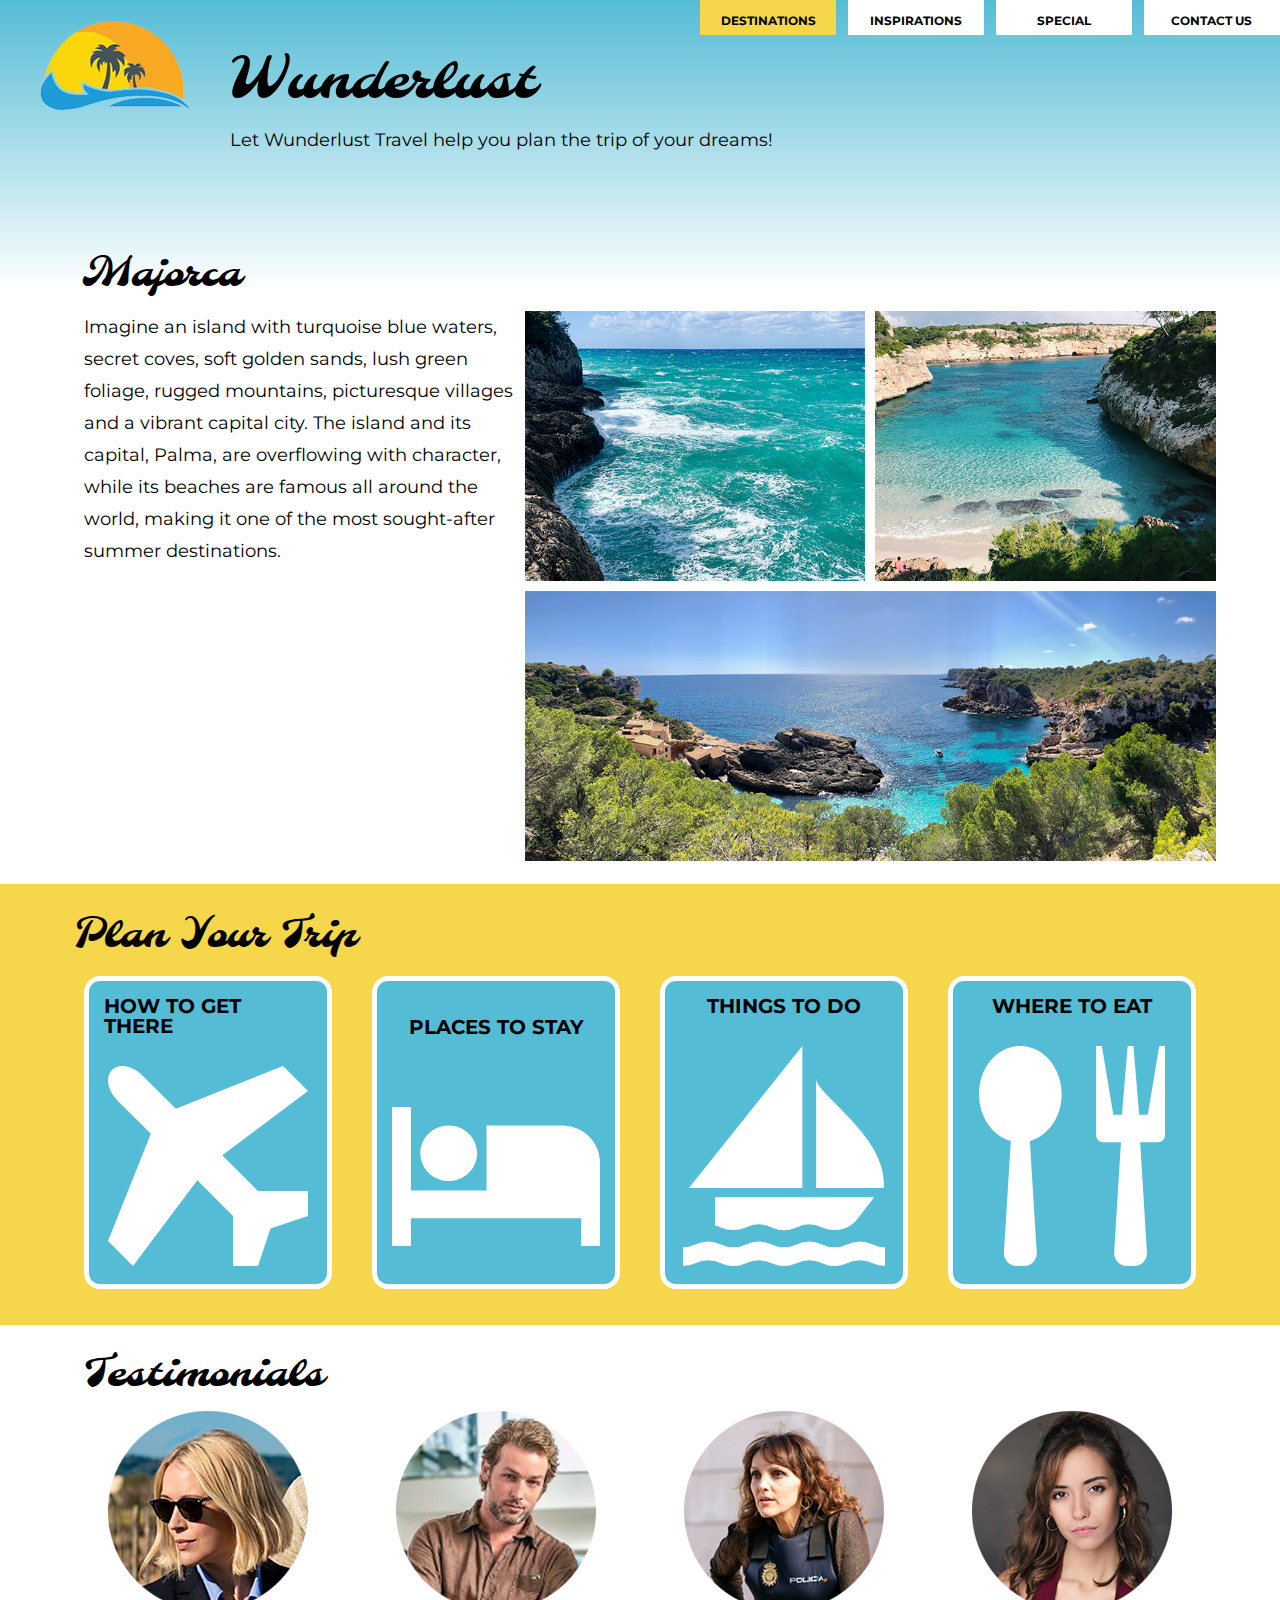
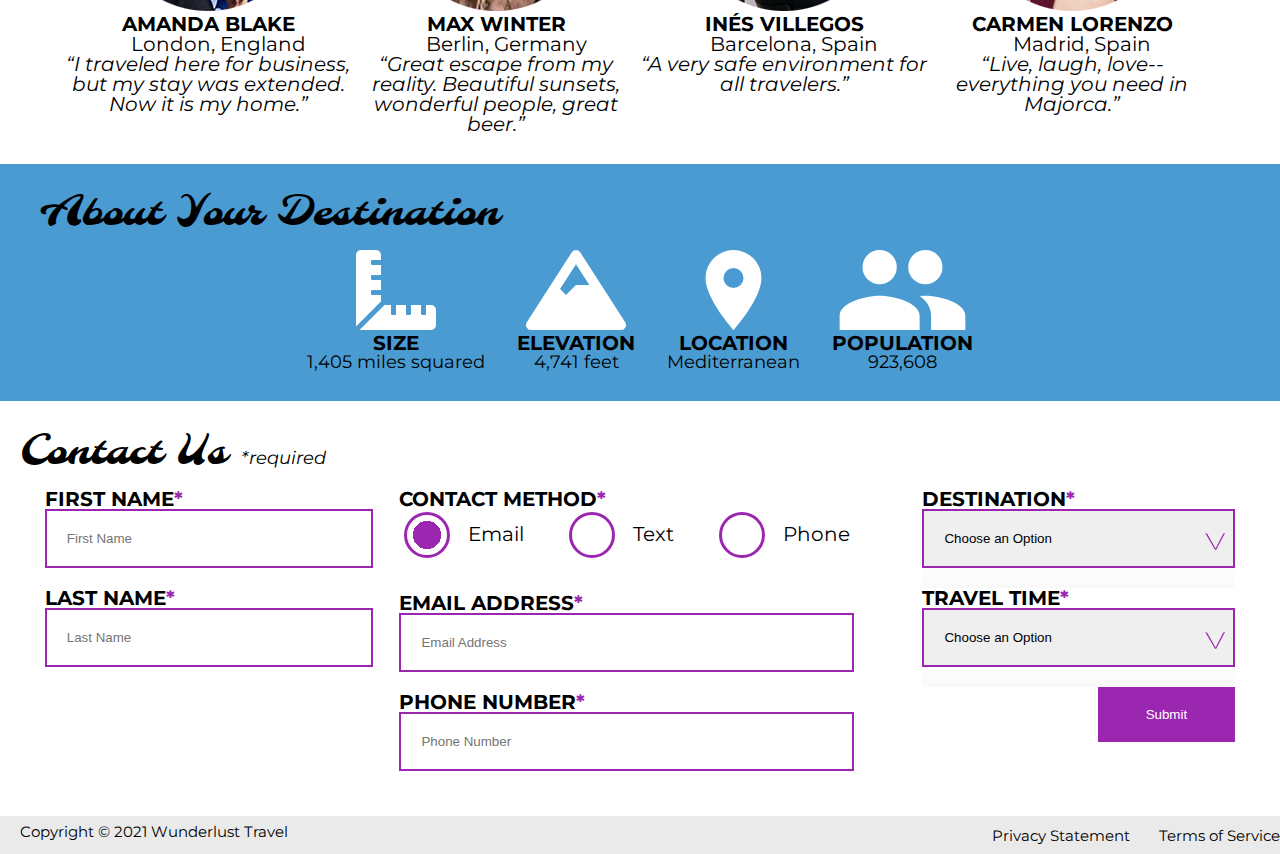
<file: index.html>
<!DOCTYPE html>
<html lang="en">
    <head>
        <meta charset="utf-8">
        <meta name="viewport" content="width=device-width, initial-scale=1">
        <meta name="author" content="Jessica Barnett, Christina Carrasquilla">
        <meta name="description" content="Let Wunderlust Travel take you to beautiful Majorca this year! Majorca is a beautiful island and offers beauty and fun to its visitors">
        <meta name="keywords" content="travel, majorca, beach, island, vacation, destination, getaway, restaurants in majorca, entertainment in majorca, testimonials from visitors">
        <title>Wunderlust Travel</title>
        <meta name="robots" content="index,follow">

        <!-- ~~~~~~~~~~ TWITTER CARD TAGS ~~~~~~~~~~ -->
        <meta name="twitter:card" content="summary_large_image">
        <meta name="twitter:site" content="@wunderlusttravel">
        <meta name="twitter:creator" content="@wunderlusttravel">
        <meta name="twitter:title" content="Wunderlust Travel: Majorca">
        <meta name="twitter:description" content="Let Wunderlust Travel take you to beautiful Majorca this year! Majorca is a beautiful island and offers beauty and fun to its visitors">
        <meta name="twitter:image" content="https://wunderlusttravel.com/images/majorca-cove.png">

        <!-- ~~~~~~~~~~ OPEN GRAPH META TAGS ~~~~~~~~~~ -->
        <meta property="og:title" content="See Majorca with Wunderlust Travel">
        <meta property="og:type" content="website">
        <meta property="og:image" content="https://wunderlusttravel.com/images/majorca-cove.png">
        <meta property="og:url" content="https://wunderlusttravel.com/majorca">
        <meta property="og:description" content="Let Wunderlust Travel take you to beautiful Majorca this year! Majorca is a beautiful island and offers beauty and fun to its visitors">
        <!-- ~~~~~~~~~~FAVICON ~~~~~~~~~~ -->
        <link rel="shortcut icon" href="images/favicon.png">

        <!-- ~~~~~~~~~~ GOOGLE FONTS ~~~~~~~~~~ -->
        <link rel="preconnect" href="https://fonts.googleapis.com">
        <link rel="preconnect" href="https://fonts.gstatic.com" crossorigin>
        <link href="https://fonts.googleapis.com/css2?family=Molle:ital@1&family=Montserrat:wght@400;600&display=swap" rel="stylesheet">
        <link href="styles.css" rel="stylesheet">
    </head>
    <body>
        <a id="skip" href="#main-content">Skip to Main Content</a>
        <!-- styling skip links: https://webaim.org/techniques/css/invisiblecontent/ -->
        <header>
            <a href="index.html" id="logo"><img src="images/logo.png" alt="The Wunderlust logo shows blue waves and the outline of two palm trees against an orange sun"></a>
            <h1>Wunderlust</h1>
			<p>Let Wunderlust Travel help you plan the trip of your dreams!</p>			
            <nav>
                <div id="menu-toggle">
                    <!-- responsive menu code from (with changes made to match mockups): https://css-tricks.com/three-css-alternatives-to-javascript-navigation/ -->
                    <h2 class="sr-only">Main Navigation</h2>
                    <!-- hidden but accessible headings from: https://webaim.org/techniques/css/invisiblecontent/ -->
                    <input name="toggle" id="toggle" type="checkbox">
                    <label for="toggle">Menu</label>
                    <ul>
                        <li class="active"><a href="#">Destinations</a></li>
                        <li><a href="#">Inspirations</a></li>
                        <li><a href="#">Special</a></li>
                        <li><a href="#">Contact Us</a></li>
                    </ul>
                </div>
            </nav>
        </header>
        <main id="main-content">
            <article>
                <div id="intro">  
                    <h2>Majorca</h2>
                    <p>Imagine an island with turquoise blue waters, secret coves, soft golden sands, lush green foliage, rugged mountains, picturesque villages and a vibrant capital city. The island and its capital, Palma, are overflowing with character, while its beaches are famous all around the world, making it one of the most sought-after summer destinations.</p>
                    <div id="img-grid">
                        <img src="images/majorca-waves.png" alt="Turquoise blue waters with white wave caps crashing against a rock cliff">
                        <img src="images/majorca-beach.png" alt="A calm cove with turquoise waters calmly lapping at a light sand beach">
                        <picture>
                            <source srcset="images/majorca-cove-small.png"
                                media="(max-width: 600px)">
                            <img src="images/majorca-cove.png" alt="Deep blue water leading to the horizon with the island and trees in the foreground">
                        </picture>
                    </div>
                </div>  
                <section id="plan">
                    <h3>Plan Your Trip</h3>
                    <div>
                        <section>
                            <h4>How to Get There</h4>
                            <a href="#" title="Search for flights">
                                <img src="images/get.svg" alt="airplane icon">
                            </a>
                        </section>      
                        <section>
                            <h4>Places to Stay</h4>
                            <a href="#" title="Search for hotels">
                                <img src="images/stay.svg" alt="bed icon">
                            </a>
                        </section>
                        <section>
                            <h4>Things to Do</h4>
                            <a href="#" title="Search for Activities">
                                <img src="images/do.svg" alt="sailboat icon">
                            </a>                     
                        </section>    
                        <section>
                            <h4>Where to Eat</h4>
                            <a href="#" title="Search for Restaurants">
                                <img src="images/eat.svg" alt="fork and spoon icon">                         
                            </a>
                        </section>
                    </div>   
                </section>
                <section id="testimonials">
                    <h3>Testimonials</h3>
                    <div>
                        <section>
                            <img src="images/miranda-blake.png" alt="Miranda Blake has a blonde bob and is wearing dark sunglasses">
                            <h4>Amanda Blake</h4>
                            <p>London, England</p>
                            <q>I traveled here for business, but my stay was extended. Now it is my home.</q>
                        </section>
                        <section>
                            <img src="images/max-winter.png" alt="Max Winter has dark blonde hair and a trimmed beard and mustache">
                            <h4>Max Winter</h4>
                            <p>Berlin, Germany</p>
                            <q>Great escape from my reality. Beautiful sunsets, wonderful people, great beer.</q>
                        </section>
                        <section>
                            <img src="images/ines-villegoes.png" alt="Ines Villegos has shoulder-length, wavy, brown hair and is wearing a brown sweater"> 
                            <h4>Inés Villegos</h4> 
                            <p>Barcelona, Spain</p>
                            <q>A very safe environment for all travelers.</q>
                        </section>
                        <section>
                            <img src="images/carmen-lorenzo.png" alt="Carmen Lorenzo has long, dark brown hair and is wearing gold hoop earrings">
                            <h4>Carmen Lorenzo</h4> 
                            <p>Madrid, Spain</p>
                            <q>Live, laugh, love-- everything you need in Majorca.</q>
                        </section>
                    </div>
                </section>
                <section id="about">
                    <h3>About Your Destination</h3>
                    <div>
                        <section>
                            <img src="images/size.svg" alt="ruler icon">
                            <h4>Size</h4> 
                            <p>1,405 miles squared</p>
                        </section>
                        <section>
                            <img src="images/elevation.svg" alt="mountain icon">
                            <h4>Elevation</h4> 
                            <p>4,741 feet</p>
                        </section>
                        <section>
                            <img src="images/location.svg" alt="location pin icon">
                            <h4>Location</h4> 
                            <p>Mediterranean</p>
                        </section>
                        <section>
                            <img src="images/population.svg" alt="people icon">
                            <h4>Population</h4>
                            <p>923,608</p>
                        </section>
                    </div>  
                </section>
                <section id="contact">
                    <h3>Contact Us <span class="form-required">*required</span></h3>
                    <form method="post" action="https://wp.zybooks.com/form-viewer.php">
                        <div id="names">
                            <label for="fName">First Name<span class="required">*</span></label>
                            <input type="text" name="fName" id="fName" autocomplete="given-name" placeholder="First Name" required>
                            <!-- custom input styles from https://moderncss.dev/custom-css-styles-for-form-inputs-and-textareas/ -->
                            <label for="lName">Last Name<span class="required">*</span></label>
                            <input type="text" name="lName" id="lName" autocomplete="family-name" placeholder="Last Name" required>
                        </div>
                        <div id="nums">
                            <fieldset>
                                <legend>Contact Method<span class="required">*</span></legend>
                                <!-- custom radio button styles from https://moderncss.dev/pure-css-custom-styled-radio-buttons/ -->
                                <label for="prefEmail">
                                    <span class="radio-input">
                                        <input type="radio" name="contactPref" id="prefEmail" required checked>
                                        <span class="radio-control"></span>
                                    </span>
                                    <span class="radio-label">Email</span>
                                </label>
                                <label for="prefText">
                                    <span class="radio-input">
                                        <input type="radio" name="contactPref" id="prefText">
                                        <span class="radio-control"></span>
                                    </span>
                                    <span class="radio-label">Text</span>
                                </label>
                                <label for="prefPhone">
                                    <span class="radio-input">
                                        <input type="radio" name="contactPref" id="prefPhone">
                                        <span class="radio-control"></span>
                                    </span>
                                    <span class="radio-label">Phone</span>
                                </label>
                            </fieldset>
                            <label for="email">Email Address<span class="required">*</span></label>
                            <input type="email" name="email" id="email" autocomplete="email" placeholder="Email Address" required>
                            <label for="phone">Phone Number<span class="required">*</span></label>
                            <input type="tel" name="phone" id="phone" autocomplete="tel" placeholder="Phone Number" required>
                        </div>
                        <div id="selects">
                            <!-- custom select styles from: https://moderncss.dev/custom-select-styles-with-pure-css/ -->
                            <label for="destination">Destination<span class="required">*</span></label>
                            <div class="custom-select">
                                <select name="destination" id="destination" required>
                                    <option value="" disabled selected>Choose an Option</option>
                                    <option value="barcelona">Barcelona</option>
                                    <option value="granada">Granada</option>
                                    <option value="ibiza">Ibiza</option>
                                    <option value="madrid">Madrid</option>
                                    <option value="majora">Majora</option>
                                    <option value="seville">Seville</option>
                                    <option value="tenerife">Tenerife</option>
                                    <option value="valencia">Valencia</option>
                                </select>
                                <span class="focus"></span>
                            </div>  
                            <label for="travelTime">Travel Time<span class="required">*</span></label>
                            <div class="custom-select">
                                <select name="travelTime" id="travelTime" required>
                                    <option value="" disabled selected>Choose an Option</option>
                                    <option value="fall">Fall</option>
                                    <option value="winter">Winter</option>
                                    <option value="spring">Spring</option>
                                    <option value="summer">Summer</option>
                                    <option value="flexible">Flexible</option>
                                </select>
                                <span class="focus"></span>
                            </div> 
                            <input type="submit" name="mySubmit" id="mySubmit" value="Submit">
                        </div>
                    </form>
                </section>
            </article>
        </main>
        <footer>
            <p>Copyright &copy; 2021 Wunderlust Travel</p>
            <a href="#">Privacy Statement</a>
            <a href="#">Terms of Service</a>
        </footer>
    </body>
</html>
</file>
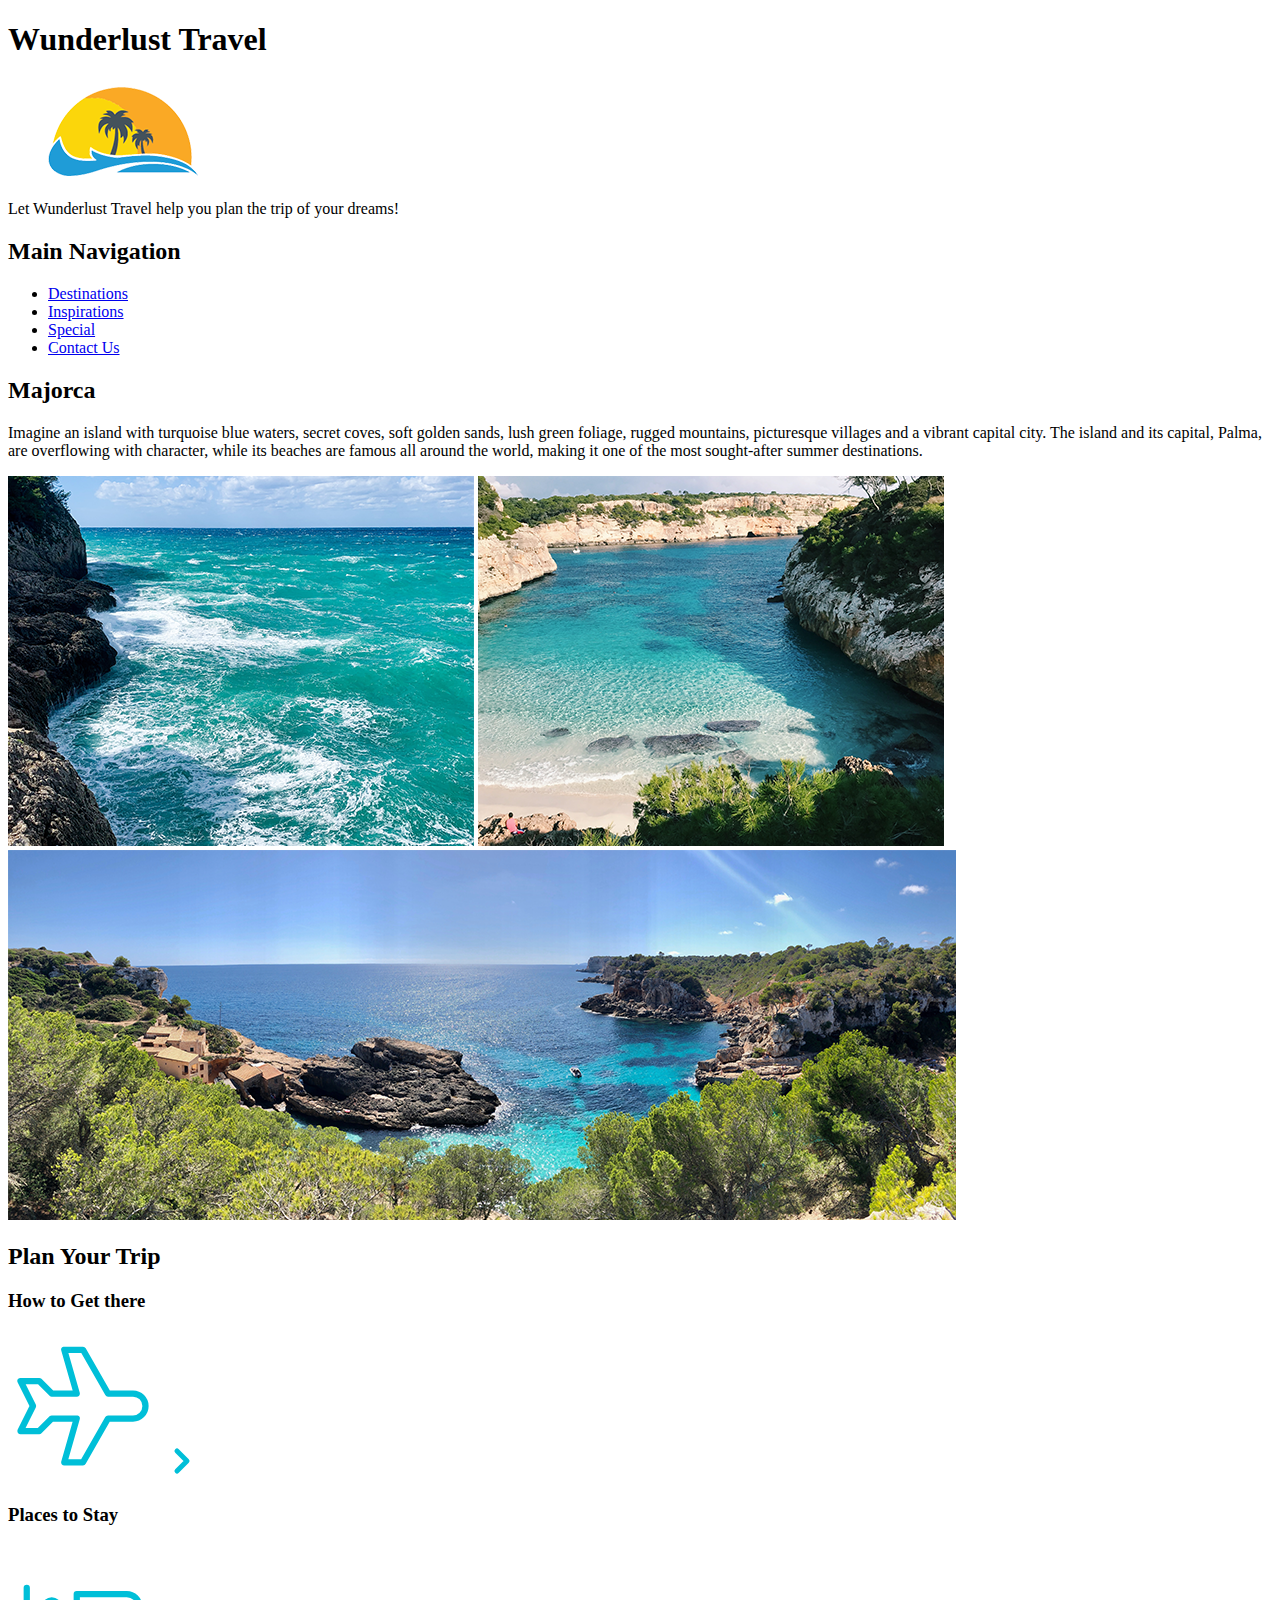
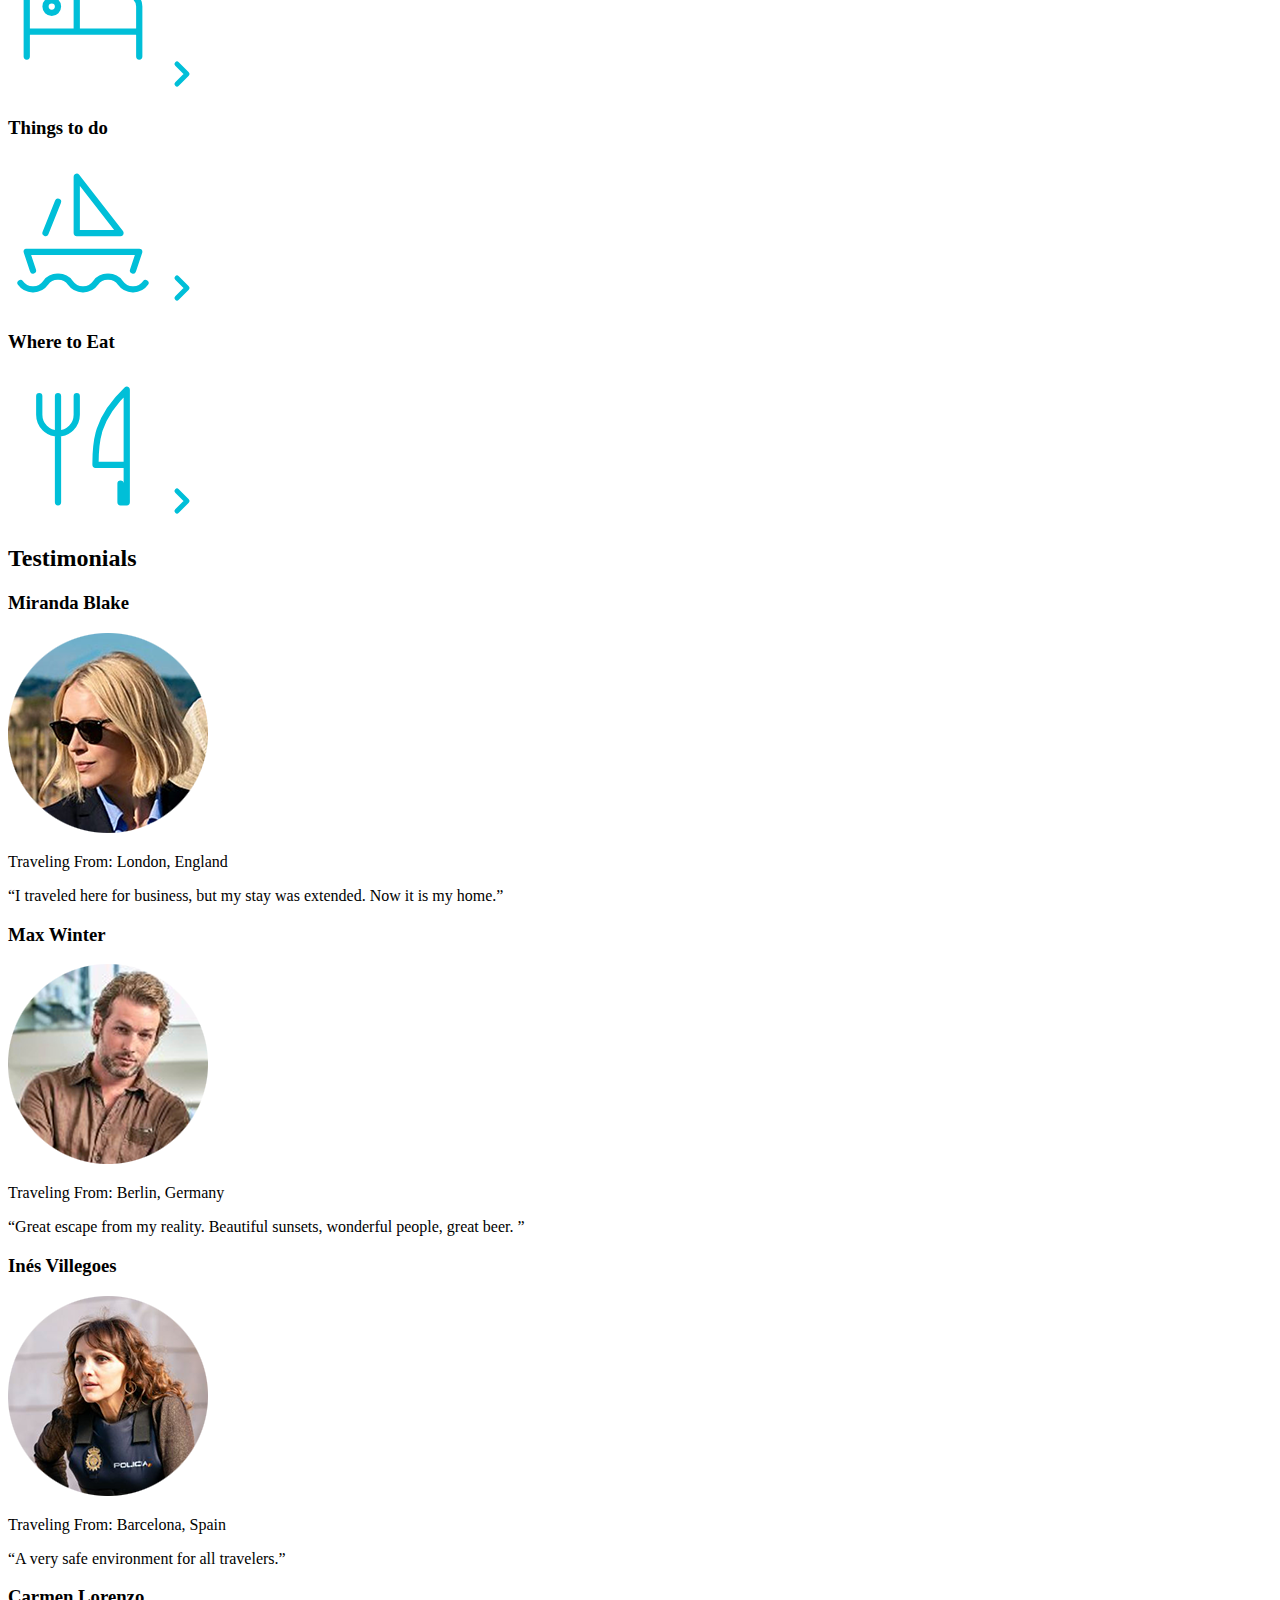
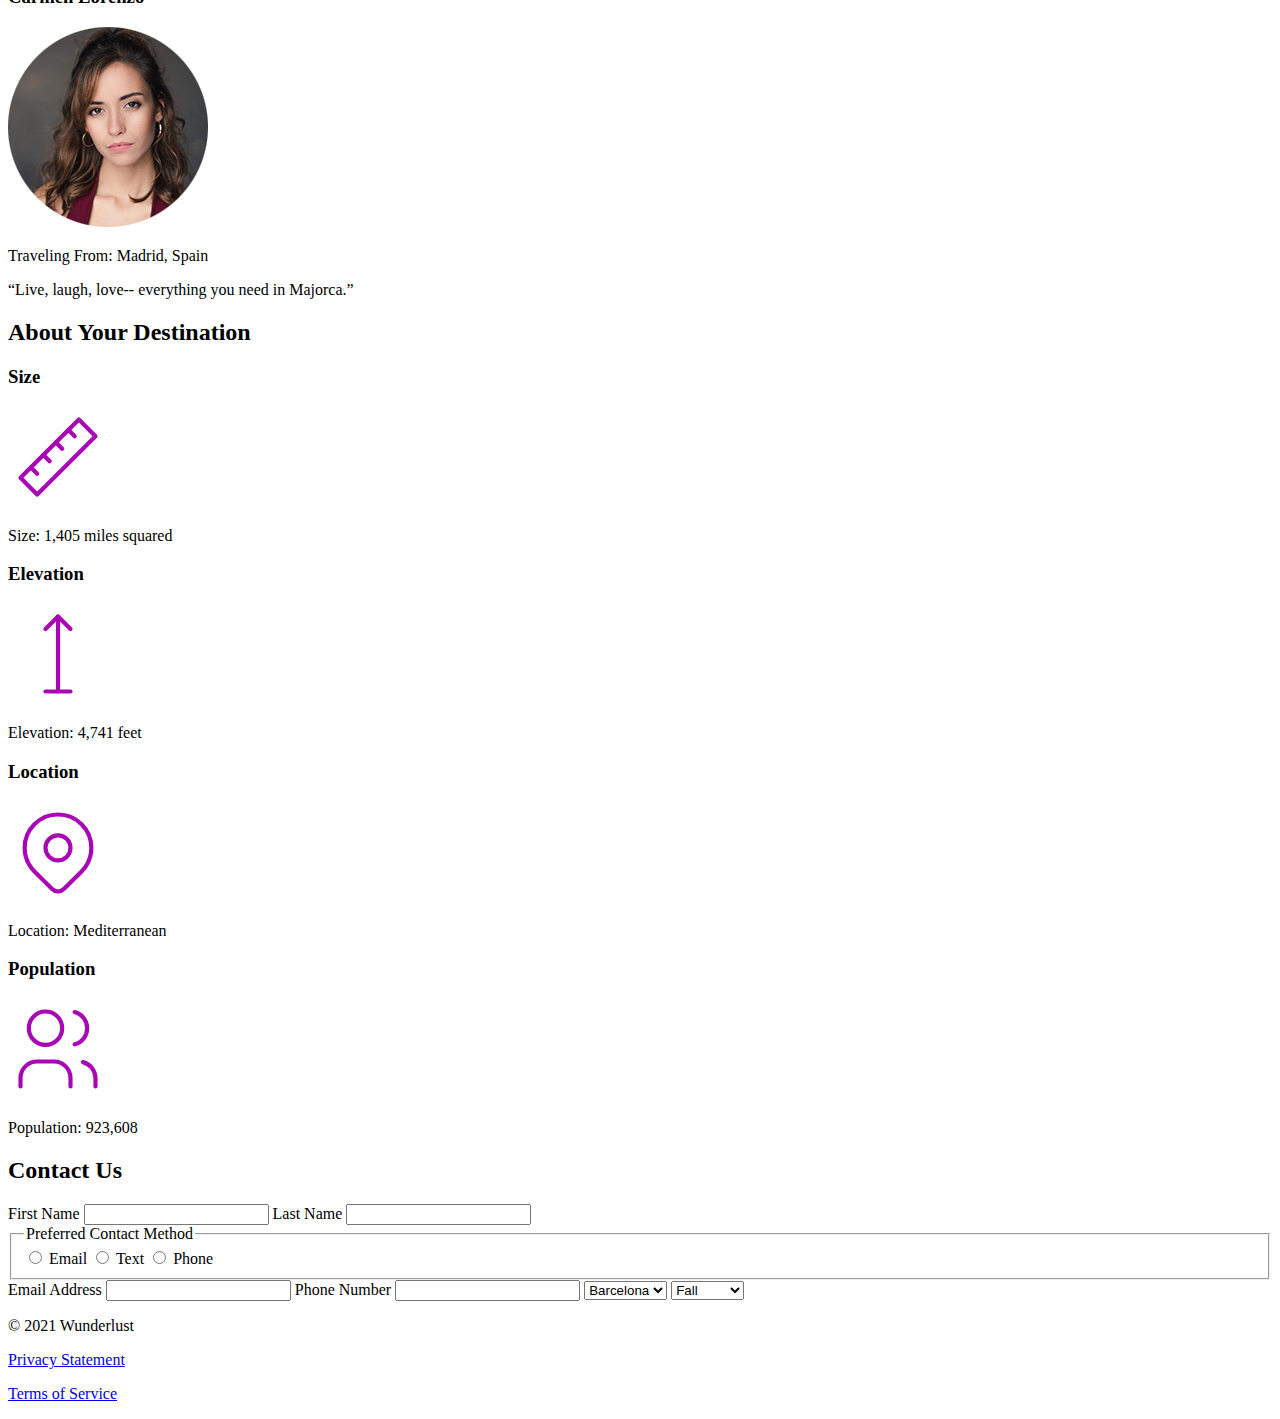
<file: index(2).html>
<!DOCTYPE html>
<html lang="en">
<head>
    <meta charset="UTF-8">
    <meta http-equiv="X-UA-Compatible" content="IE=edge">
    <meta name="viewport" content="width=device-width, initial-scale=1.0">
    <title>Wunderlust Travel</title>
</head>
<body>
    <header>
        <h1>Wunderlust Travel</h1>
        <img src="images/logo.png" alt="Wanderlust logo of a Drawing of palm trees in sunset with waves in front">
        <p>Let Wunderlust Travel help you plan the trip of your dreams!</p>

        <nav>
            <h2>Main Navigation</h2><!--Hide with CSS Later-->
            <ul>    
                <li><a href="#">Destinations</a></li>
                <li><a href="#">Inspirations</a></li>
                <li><a href="#">Special</a></li>
                <li><a href="#">Contact Us</a></li>
            </ul>
        </nav>
    </header>

    <main>
        <section>
            <h2>Majorca</h2>
            <p>Imagine an island with turquoise blue waters, secret coves, soft golden sands, lush green foliage, rugged mountains, picturesque villages and a vibrant capital city. The island and its capital, Palma, are overflowing with character, while its beaches are famous all around the world, making it one of the most sought-after summer destinations.</p>
            <img src="images/majorca-waves.png" alt="">
            <img src="images/majorca-beach.png" alt="">
            <img src= "images/majorca-cove.png" alt="">
        </section>
        

        <section>
            <h2>Plan Your Trip</h2>
            <section>
                <h3>How to Get there</h3>
                <svg xmlns="http://www.w3.org/2000/svg" class="icon icon-tabler icon-tabler-plane" width="150" height="150" viewBox="0 0 24 24" stroke-width="1" stroke="#00bfd8" fill="none" stroke-linecap="round" stroke-linejoin="round">
                <path stroke="none" d="M0 0h24v24H0z" fill="none"/>
                <path d="M16 10h4a2 2 0 0 1 0 4h-4l-4 7h-3l2 -7h-4l-2 2h-3l2 -4l-2 -4h3l2 2h4l-2 -7h3z" />
                </svg>

                <a href="#" title= "Search for flights">
                    <svg xmlns="http://www.w3.org/2000/svg" class="icon icon-tabler icon-tabler-chevron-right" width="40" height="40" viewBox="0 0 24 24" stroke-width="3" stroke="#00bfd8" fill="none" stroke-linecap="round" stroke-linejoin="round">
                    <path stroke="none" d="M0 0h24v24H0z" fill="none"/>
                    <polyline points="9 6 15 12 9 18" />
                    </svg> 
                </a>
            </section>
            
            <section>
                <h3>Places to Stay</h3>
                <svg xmlns="http://www.w3.org/2000/svg" class="icon icon-tabler icon-tabler-bed" width="150" height="150" viewBox="0 0 24 24" stroke-width="1" stroke="#00bfd8" fill="none" stroke-linecap="round" stroke-linejoin="round">
                <path stroke="none" d="M0 0h24v24H0z" fill="none"/>
                <path d="M3 7v11m0 -4h18m0 4v-8a2 2 0 0 0 -2 -2h-8v6" />
                <circle cx="7" cy="10" r="1" />
                </svg>

                <a href=”#” title="Search for Hotel">
                    <svg xmlns="http://www.w3.org/2000/svg" class="icon icon-tabler icon-tabler-chevron-right" width="40" height="40" viewBox="0 0 24 24" stroke-width="3" stroke="#00bfd8" fill="none" stroke-linecap="round" stroke-linejoin="round">
                    <path stroke="none" d="M0 0h24v24H0z" fill="none"/>
                    <polyline points="9 6 15 12 9 18" />
                    </svg>
                </a>
            </section>
            
            <section>
                <h3>Things to do</h3>
                <svg xmlns="http://www.w3.org/2000/svg" class="icon icon-tabler icon-tabler-sailboat" width="150" height="150" viewBox="0 0 24 24" stroke-width="1" stroke="#00bfd8" fill="none" stroke-linecap="round" stroke-linejoin="round">
                <path stroke="none" d="M0 0h24v24H0z" fill="none"/>
                <path d="M2 20a2.4 2.4 0 0 0 2 1a2.4 2.4 0 0 0 2 -1a2.4 2.4 0 0 1 2 -1a2.4 2.4 0 0 1 2 1a2.4 2.4 0 0 0 2 1a2.4 2.4 0 0 0 2 -1a2.4 2.4 0 0 1 2 -1a2.4 2.4 0 0 1 2 1a2.4 2.4 0 0 0 2 1a2.4 2.4 0 0 0 2 -1" />
                <path d="M4 18l-1 -3h18l-1 3" />
                <path d="M11 12h7l-7 -9v9" />
                <line x1="8" y1="7" x2="6" y2="12" />
                </svg>

                <a href=”#” title= "Search for Activities">
                    <svg xmlns="http://www.w3.org/2000/svg" class="icon icon-tabler icon-tabler-chevron-right" width="40" height="40" viewBox="0 0 24 24" stroke-width="3" stroke="#00bfd8" fill="none" stroke-linecap="round" stroke-linejoin="round">
                    <path stroke="none" d="M0 0h24v24H0z" fill="none"/>
                    <polyline points="9 6 15 12 9 18" />
                    </svg>
                </a>
            </section>
            
            <section>
                <h3>Where to Eat</h3>
                <svg xmlns="http://www.w3.org/2000/svg" class="icon icon-tabler icon-tabler-tools-kitchen-2" width="150" height="150" viewBox="0 0 24 24" stroke-width="1" stroke="#00bfd8" fill="none" stroke-linecap="round" stroke-linejoin="round">
                <path stroke="none" d="M0 0h24v24H0z" fill="none"/>
                <path d="M19 3v12h-5c-.023 -3.681 .184 -7.406 5 -12zm0 12v6h-1v-3m-10 -14v17m-3 -17v3a3 3 0 1 0 6 0v-3" />
                </svg>

                <a href=”#” title= "Search for Restaurants">
                    <svg xmlns="http://www.w3.org/2000/svg" class="icon icon-tabler icon-tabler-chevron-right" width="40" height="40" viewBox="0 0 24 24" stroke-width="3" stroke="#00bfd8" fill="none" stroke-linecap="round" stroke-linejoin="round">
                    <path stroke="none" d="M0 0h24v24H0z" fill="none"/>
                    <polyline points="9 6 15 12 9 18" />
                    </svg>
                </a> 
            </section>
        </section>

        <section>
            <h2>Testimonials</h2>
            <section>
                <h3>Miranda Blake</h3>
                <img src="images/miranda-blake.png" alt="Miranda Blake headshot">
                <p>Traveling From: London, England</p>
                <p>“I traveled here for business, but my stay was extended. Now it is my home.”</p>
            </section>
            
            <section>
                <h3>Max Winter</h3>
                <img src="images/max-winter.png" alt="Max Winter headshot">
                <p>Traveling From: Berlin, Germany</p>
                <p>“Great escape from my reality. Beautiful sunsets, wonderful people, great beer. ”</p>
            </section>
            
            <section>
                <h3>Inés Villegoes</h3>
                <img src="images/ines-villegoes.png" alt="Ines Villegoes headshot">
                <p>Traveling From: Barcelona, Spain</p>
                <p>“A very safe environment for all travelers.”</p>
            </section>

            <section>
                <h3>Carmen Lorenzo</h3>
                <img src="images/carmen-lorenzo.png" alt="Carmen Lorenzo headshot">
                <p>Traveling From: Madrid, Spain</p>
                <p>“Live, laugh, love-- everything you need in Majorca.”</p>
            </section>
            
        </section>
       

        <section>
            <h2>About Your Destination</h2>
            <section>
                <h3>Size</h3>
                <svg xmlns="http://www.w3.org/2000/svg" class="icon icon-tabler icon-tabler-ruler-2" width="100" height="100" viewBox="0 0 24 24" stroke-width="1" stroke="#a905b6" fill="none" stroke-linecap="round" stroke-linejoin="round">
                <path stroke="none" d="M0 0h24v24H0z" fill="none"/>
                <path d="M17 3l4 4l-14 14l-4 -4z" />
                <path d="M16 7l-1.5 -1.5" />
                <path d="M13 10l-1.5 -1.5" />
                <path d="M10 13l-1.5 -1.5" />
                <path d="M7 16l-1.5 -1.5" />
                </svg>

                <p>Size: 1,405 miles squared</p>
            </section>
            
            <section>
                <h3>Elevation</h3>
                <svg xmlns="http://www.w3.org/2000/svg" class="icon icon-tabler icon-tabler-arrow-top-bar" width="100" height="100" viewBox="0 0 24 24" stroke-width="1" stroke="#a905b6" fill="none" stroke-linecap="round" stroke-linejoin="round">
                <path stroke="none" d="M0 0h24v24H0z" fill="none"/>
                <line x1="12" y1="21" x2="12" y2="3" />
                <path d="M15 6l-3 -3l-3 3" />
                <line x1="9" y1="21" x2="15" y2="21" />
                </svg>

                <p>Elevation: 4,741 feet</p>
            </section>
            
            <section>
                <h3>Location</h3>
                <svg xmlns="http://www.w3.org/2000/svg" class="icon icon-tabler icon-tabler-map-pin" width="100" height="100" viewBox="0 0 24 24" stroke-width="1" stroke="#a905b6" fill="none" stroke-linecap="round" stroke-linejoin="round">
                <path stroke="none" d="M0 0h24v24H0z" fill="none"/>
                <circle cx="12" cy="11" r="3" />
                <path d="M17.657 16.657l-4.243 4.243a2 2 0 0 1 -2.827 0l-4.244 -4.243a8 8 0 1 1 11.314 0z" />
                </svg>
                
                <p>Location: Mediterranean</p>
            </section> 
            
            <section>
                <h3>Population</h3>
                <svg xmlns="http://www.w3.org/2000/svg" class="icon icon-tabler icon-tabler-users" width="100" height="100" viewBox="0 0 24 24" stroke-width="1" stroke="#a905b6" fill="none" stroke-linecap="round" stroke-linejoin="round">
                <path stroke="none" d="M0 0h24v24H0z" fill="none"/>
                <circle cx="9" cy="7" r="4" />
                <path d="M3 21v-2a4 4 0 0 1 4 -4h4a4 4 0 0 1 4 4v2" />
                <path d="M16 3.13a4 4 0 0 1 0 7.75" />
                <path d="M21 21v-2a4 4 0 0 0 -3 -3.85" />
                </svg>

                <p>Population: 923,608</p>
            </section>
        
        </section>

        <section>
            <h2>Contact Us</h2>
            <form>
                <label for="first_name">First Name</label>
                <input type="text" id="first_name">
    
                <label for="last_name">Last Name</label>
                <input type="text" id="last_name">
    
                <fieldset>
                    <legend>Preferred Contact Method</legend>
                    <input type="radio" name="contactPref" id="EmailPref">
                    <label for="EmailPref">Email</label>
                    <input type="radio" name="contactPref" id="TextPref">
                    <label for="TextPref">Text</label>
                    <input type="radio" name="contactPref" id="PhonePref">
                    <label for="PhonePref">Phone</label>
                </fieldset>
    
                <label for="email">Email Address</label>
                <input type="email" id="email" name="phone">
    
                <label for="phone">Phone Number</label>
                <input type="tel" id="phone" name="phone">
    
                <select name="destination" id="destination">
                    <option value="Ba">Barcelona</option> 
                    <option value="Gr">Granada</option> 
                    <option value="Ib">Ibiza</option> 
                    <option value="Mad">Madrid</option> 
                    <option value="Maj">Majorca</option> 
                    <option value="Se">Seville</option> 
                    <option value="Te">Tenerife</option> 
                    <option value="Va">Valencia</option> 
                </select>
    
                <select name="season" id="season">
                    <option value="F">Fall</option> 
                    <option value="W">Winter</option>
                    <option value="Sp">Spring</option>
                    <option value="Su">Summer</option>
                    <option value="Flex">Flexible</option>
                </select>
            </form>
        </section>
    
    </main>

    <footer>
    <p>&copy; 2021 Wunderlust</p>
    <p><a href="#">Privacy Statement</a></p>
    <p><a href="#">Terms of Service</a></p>
    </footer>


</body>
</html>
</file>
<file: styles.css>
/*Seth Preble*/

/* http://meyerweb.com/eric/tools/css/reset/ 
   v2.0 | 20110126
   License: none (public domain)
*/

html, body, div, span, applet, object, iframe,
h1, h2, h3, h4, h5, h6, p, blockquote, pre,
a, abbr, acronym, address, big, cite, code,
del, dfn, em, img, ins, kbd, q, s, samp,
small, strike, strong, sub, sup, tt, var,
b, u, i, center,
dl, dt, dd, ol, ul, li,
fieldset, form, label, legend,
table, caption, tbody, tfoot, thead, tr, th, td,
article, aside, canvas, details, embed, 
figure, figcaption, footer, header, hgroup, 
menu, nav, output, ruby, section, summary,
time, mark, audio, video {
	margin: 0;
	padding: 0;
	border: 0;
	font-size: 100%;
	font: inherit;
	vertical-align: baseline;
}
/* HTML5 display-role reset for older browsers */
article, aside, details, figcaption, figure, 
footer, header, hgroup, menu, nav, section {
	display: block;
}
body {
	line-height: 1;
}
ol, ul {
	list-style: none;
}
blockquote, q {
	quotes: none;
}
blockquote:before, blockquote:after,
q:before, q:after {
	content: '';
	content: none;
}
table {
	border-collapse: collapse;
	border-spacing: 0;
}

#skip {
	position:absolute;
	left:-10000px;
	top:auto;
	width:1px;
	height:1px;
	overflow:hidden;
}

#skip:focus{
	position: static;
	width: auto;
	height: auto;
}

.sr-only{
	position: absolute;
	width: 1px;
	height: 1px;
	padding: 0;
	margin: -1px;
	overflow: hidden;
	clip: rect(0, 0, 0, 0);
	white-space: nowrap; /* added line */
	border: 0; 
}

header p, #contact, #plan div, #contact, #intro, #testimonials, #plan h3{
	max-width: 90%;
	margin: 0 auto;
	white-space: wrap;
}


h1 {
	margin-top: 15px;
	margin-left: 25px;
	font-size: 55px;
	overflow-wrap: break-word;
}

h2 {
	margin-top: 15px;
}

h2, h3 {
	font-size: 40px;
	margin-bottom: 1rem;
}

h1, h2, h3 {
	font-family: 'Molle', cursive; 
	padding-left: 20px;
}

h4, p, q, small, nav, button, form, footer a {
	font-family: 'Montserrat', sans-serif;
}

h4, label {
	text-transform: uppercase;
	font-weight: bold;
	font-size: 20px;
}


p {
	font-size: 18px;
	padding-left: 20px;
}

footer p, footer a {
	font-size:15px;
}

header {
	background-image: linear-gradient(to bottom, #55BCD5, white);
	display: grid;
	grid-template-columns: 1fr 1fr;
	grid-template-rows: 1fr 1fr 1fr;
	height: 250px;
}

header a {
	grid-row: 1/2;
	grid-column: 1/2;
}

nav {
	grid-row: 1/2;
	grid-column: 1/3;
}

a {
	margin-top: 15px;
	text-decoration: none;
	color: black;
}

a:visited {
	color: black;
}

header h1 {
	grid-column: 1/3;
	grid-row: 2/3;
}

header p {
	margin-left: 25px;
	line-height: 2.5rem;
	grid-column: 1/3;
	grid-row: 3/4;
}

label {
    cursor: pointer;
    display: inline-block;
    position: relative;
    user-select: none;
}

header label {
	font-size: 20px;
	position: absolute;
	right: 0;
	top: 35px;
	width: 100px;
	background-color: #F6D64A;
	padding: 20px 40px;
	text-align: center;
}

header input {
    display: none;
}

header input ~ ul {
	overflow: hidden;
	max-height: 0;
    transition: max-height .2s ease-out;
    margin-top: 30px;
	text-align: center;
}

input:checked ~ ul {
    min-height: 400px;
	position: absolute;
    overflow: visible;
	width: 100%;
	left: 0;
	top: 30px;
}
 
li {
	font-weight: bold;
	text-align: center;
	font-size: 16px;
	text-transform: uppercase;
	background-color: #55BCD5;
	border: 2px solid black;
	padding: 30px;
	margin-bottom: 0px;
}

.active {
	background-color: #F6D64A;
}

input:checked ~ label {
	width: 88%;
	top: 0;
	background-color: black;
	color: white;
}

#intro {
	margin-top: 4rem;
	padding-bottom: 20px;
}

#intro p {
	line-height: 2rem;
	margin-bottom: 2rem;
}

#main_content {
	display: grid;
	grid-template-columns: 1fr;
}

#img-grid {
	display: grid;
	grid-template-columns: 1fr;
	align-items: center;
	row-gap: 10px;
	column-gap: 10px;
}

#img-grid img {
	width: 100%;
}

#plan {
	background-color: #F6D64A;
	padding-bottom: 1rem;
	padding-top: 2rem;
}

#plan div {
	grid-template-rows: 1fr 1fr 1fr 1fr;
}

#plan div section {
	display: grid;
	grid-template-columns: 1fr;
	align-items: center;
	background-color: #55BCD5;
	margin: 20px;
	border-radius: 1rem;
	border-style: solid;
	border-width: 5px;
	border-color: white;
	
}

#plan div section a, #plan div section h4{
	margin: 0 auto;
	padding: 15px;
}

#testimonials {
	padding: 30px 0px;
}

#testimonials h3 {
	font-size: 40px;
}

#testimonials p {
	font-size: 20px;
}

#testimonials section{
	text-align: center;
}

q {
	font-size: 20px;
	font-style: italic;
	quotes: "“" "”";
}

q::before {
	content: open-quote;
}
  
q::after {
	content: close-quote;
}


#about {
	background-color: #499BD2;
	padding: 30px 20px;
	margin-bottom: 2rem;
}

#about div{
	display: grid;
	grid-template-columns: 1fr 1fr;
	text-align: center;
}

#about div p {
	padding-left: 0px;
}

#about div section img {
	width: 100%;
	height: auto;
	max-height: 80px;
	min-height: 20px;
}

#contact {
	display: flex;
	flex-wrap: nowrap;
	flex-direction: column;
	max-width: 800px;
	justify-content: center;
}

.form-required {
	font-size: 18px;
	font-weight: normal;
	font-style: italic;
	font-family: 'Montserrat', sans-serif;
}

label, legend {
	font-size: 20px;
	font-weight: bold;
	text-transform: uppercase;
}

fieldset label {
	font-weight: normal;
	text-transform: capitalize;
}

input, label {
	display: block;
}

input, select {
	border: 2px solid #9B26B0;
}

input, select {
	padding: 20px;
	margin-bottom:20px;
}

input {
	width: 91%;
}

select {
	appearance: none;
}

/* select arrow altering*/
.custom-select {
		width: 100%;
		border: 1px solid var(--select-border);
		border-radius: 0.25em;
		font-size: 1.25rem;
		cursor: pointer;
		line-height: 1.1;
		background-color: #fff;
		background-image: linear-gradient(to top, #f9f9f9, #fff 33%);
		display: grid;
		grid-template-areas: "select";
		align-items: center;
  }

  .custom-select::after {
	content: "";
	width: 1em;
	height: 1em;
	background-color: #9B26B0;
	clip-path: polygon(52% 94%, 90% 20%, 100% 15%, 55% 100%, 49% 100%, 0 16%, 10% 20%);
	justify-self: end;
	margin-bottom: 18px;
	margin-right: 10px;
}

  select, .custom-select::after {
	grid-area: select;
  }


form {
	width: 90%;
	margin: 0 auto;
}

fieldset {
	margin-bottom: 15px;
}

.radio-label {
	margin-top: 15px;
}

.radio-input {
	display: inline-block;
	margin-right: 20px;
	justify-content: center;
	text-align: center;
}

fieldset label {
	display: flex;
	gap: 5px;
	margin-right: 40px;

}

input[type="radio"] {
	appearance: none;
  	background-color: #fff;
 	
  	width: 1.15em;
  	height: 1.15em;
  	border: 0.25em solid #9B26B0;
  	border-radius: 50%;
}

input[type="radio"]:checked {
	background-image: radial-gradient(#9B26B0 50%, white 50%);
}

input[type="submit"] {
	border: none;
	background-color: #9B26B0;
	color: white;
	margin: 0 auto;
}

.required {
	color: #9B26B0;
}

footer {
	margin-top: 25px;
	padding-top: 8px;
	display: grid;
	text-align: center;
	background-color: #EAEAEA;
}


@media screen and (min-width: 600px) {
	header input, header label {
		display: none;
	}

	header {
		padding-top: 10px;
		grid-template-columns: 1fr 1fr 1fr 1fr;
		grid-template-rows: 1fr 1fr 1fr;
		padding-bottom: 30px;
	}

	header input ~ ul {
		overflow: visible;
		text-align: center;
		display: flex;
		flex-direction: row;
		justify-content: center;
		gap: 2%;
		margin-top: 4rem;
	}

	li {
		width: 200px;
		border: none;
		background-color: white;
		color: black;
		padding: 20px 18px 35px 18px;
	}

	nav {
		margin: 0 auto;
		width: 90%;
	}

	a {
		text-decoration: none;
		color: black;
	}
	
	a:visited {
		color: black;
	}


	header nav {
		grid-row: 2/3;
		grid-column: 1/5;	
	}

	header h1 {
		margin-top: 25px;
		margin-left: -25px;
		grid-column: 2/5;
		grid-row: 1/2;
	}
	
	header p {
		margin-top: -20px;
		margin-left: -25px;
		grid-column: 2/5;
		grid-row: 2/3;
	}

	#plan div {
		display: grid;
		grid-template-columns: 1fr 1fr;
		grid-template-rows: 1fr 1fr;
		margin: 0 auto;
	}

	#testimonials div {
		display: grid;
		grid-template-columns: 1fr 1fr;
	}

	fieldset {
		display: flex;
	}

	.radio-input {
		margin-right: 10px;
	}

	#img-grid {
		grid-template-columns: 1fr 1fr;
	}

	picture {
		grid-column: 1/3;
	}

	input[type="submit"] {
		width: 44%;
		margin-right: 0;
	}

	a {
		margin-top: 4px;
	}

	footer {
		padding-bottom: 30px;
	}

	footer p {
		position: absolute;
		left: 0;
	}

	footer a:nth-child(2) {
		position: absolute;
		right: 150px;
	}
	footer a:nth-child(3) {
		position: absolute;
		right: 0;
	}
	
	

}

@media screen and (min-width:820px) {
	#about div {
		display: flex;
		justify-content: center;
		gap: 2rem;
	}
}


@media screen and (min-width: 950px) {

	#intro {
		display: grid;
		grid-template-columns: 1fr 1fr 1fr 1fr 1fr;
		margin-top: 0px;
	}

	#intro h2, #intro p {
		grid-column: 1/3;
	}

	header {
		margin-bottom: -50px;
	}

	header nav {
		position: absolute;
		top: 0;
		right: 0;
	}

	header input ~ ul {
		position: absolute;
		margin-top: 0;
		right: 0;
		top: 0;
	}

	header h1 {
		position: absolute;
		top: 30px;
		left: 235px;
	}

	header p {
		position: absolute;
		top: 140px;
		left: 235px;
	}

	li {
		font-size: 12px;
		width: 115px;
		padding: 15px 15px 20px 15px;
	}

	#img-grid {
		grid-column: 3/6;
	}

	#plan div section a img {
		width: 100%;
		height: auto;
	}

	#plan div {
		grid-template-columns: 1fr 1fr 1fr 1fr;
		grid-template-rows: 1fr;
	}

	#testimonials div{
		grid-template-columns: 1fr 1fr 1fr 1fr;
	}

	#contact {
		max-width: 1400px;
		display: block;
	}

	#nums {
		width: 90%;
		margin-left: 10px;
	}

	form {
		display: grid;
		grid-template-columns: 1fr 1fr 1fr;
		column-gap: 2rem;
		width: 93%;
	}

	#nums {
		grid-column: 2/3;
	}
}
</file>
